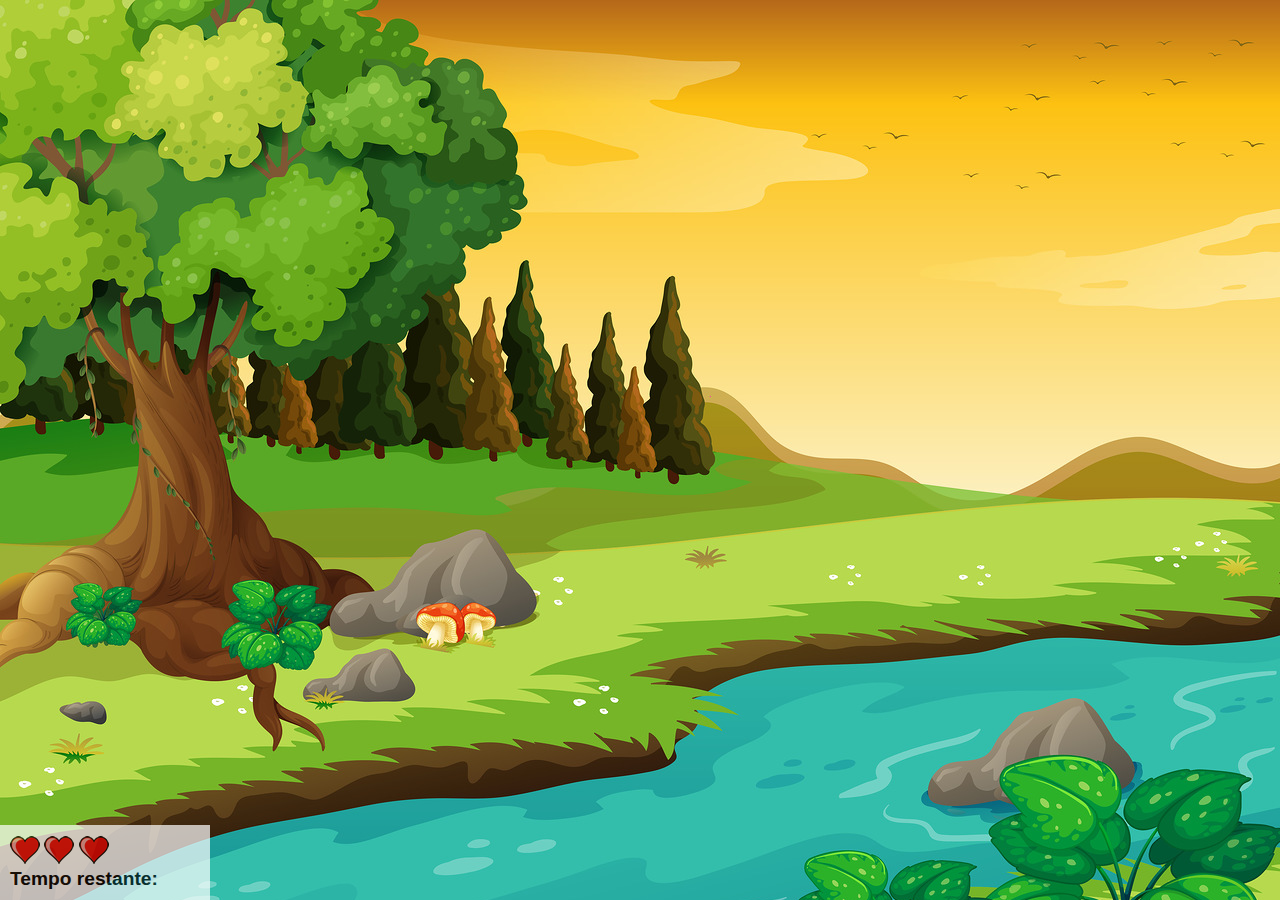
<file: html/app.html>
<!DOCTYPE html>
<html lang="pt-br">
  <head>
    <meta charset="UTF-8" />
    <meta http-equiv="X-UA-Compatible" content="IE=edge" />
    <meta name="viewport" content="width=device-width, initial-scale=1.0" />
    <link rel="stylesheet" href="../css/style.css" />
    <title>Mata mosquito</title>
  </head>
  <body onresize="ajusteViewport()">
    <section id="painel">
      <div id="vidas">
        <img id="v1" src="../img/coracao_cheio.png" alt="coracao-cheio.png" />
        <img id="v2" src="../img/coracao_cheio.png" alt="coracao-cheio.png" />
        <img id="v3" src="../img/coracao_cheio.png" alt="coracao-cheio.png" />
      </div>
      <div id="cronometro">Tempo restante: <span id="tempo"></span></div>
    </section>
    <script src="../JS/app.js"></script>
  </body>
</html>
</file>
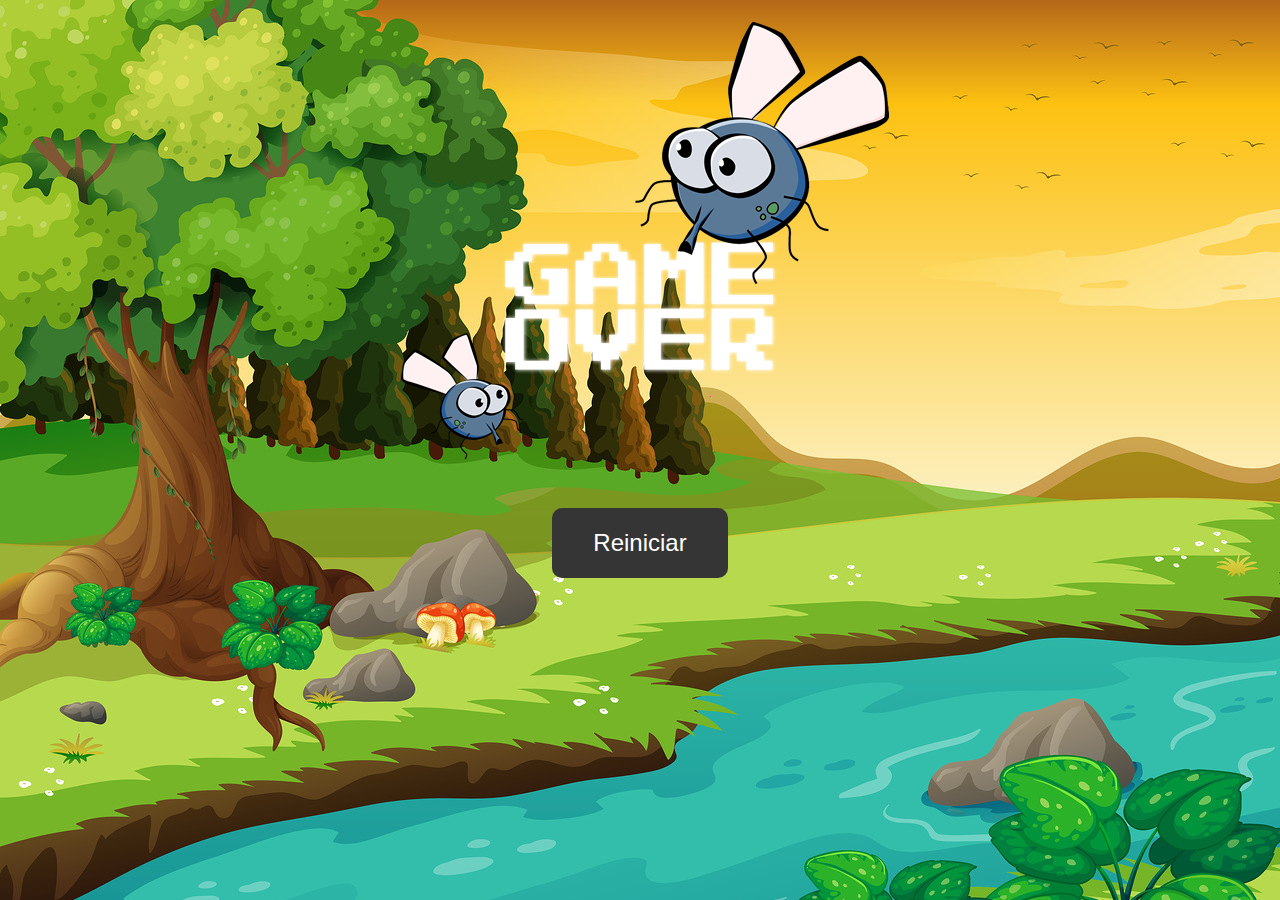
<file: html/gameover.html>
<!DOCTYPE html>
<html lang="en">
  <head>
    <meta charset="UTF-8" />
    <meta http-equiv="X-UA-Compatible" content="IE=edge" />
    <meta name="viewport" content="width=device-width, initial-scale=1.0" />
    <link rel="stylesheet" href="../css/style.css" />
    <title>Game Over!</title>
  </head>
  <body>
    <section id="img-gameover">
      <img src="../img/game_over.png" alt="game-over.png" />
    </section>
    <section id="gameover-button">
      <button onclick="window.location.href='start.html'" type="button">
        Reiniciar
      </button>
    </section>
  </body>
</html>
</file>
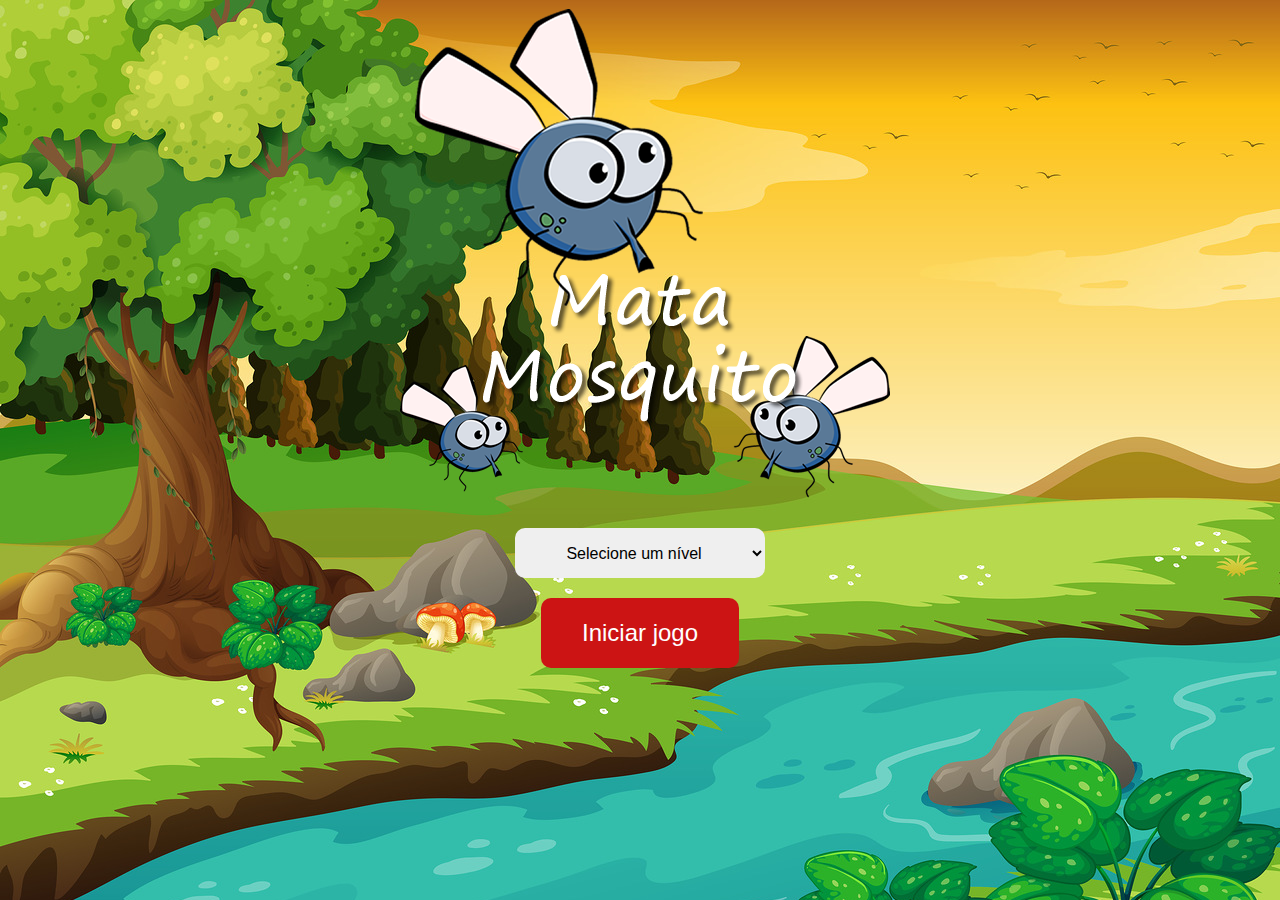
<file: html/start.html>
<!DOCTYPE html>
<html lang="en">
  <head>
    <meta charset="UTF-8" />
    <meta http-equiv="X-UA-Compatible" content="IE=edge" />
    <meta name="viewport" content="width=device-width, initial-scale=1.0" />
    <link rel="stylesheet" href="../css/style.css" />
    <title>Mata mosquito</title>
  </head>
  <body>
    <section id="start-img">
      <img src="../img/game.png" alt="game.png" />
    </section>
    <section id="nivel-jogo">
      <select name="nivel" id="nivel">
        <option value="selecione">Selecione um nível</option>
        <option value="facil">Fácil</option>
        <option value="normal">Normal</option>
        <option value="dificil">Difícil</option>
      </select>
    </section>
    <section id="start-button">
      <button onclick="iniciaJogo()" type="button">Iniciar jogo</button>
    </section>

    <script src="../JS/start.js"></script>
  </body>
</html>
</file>
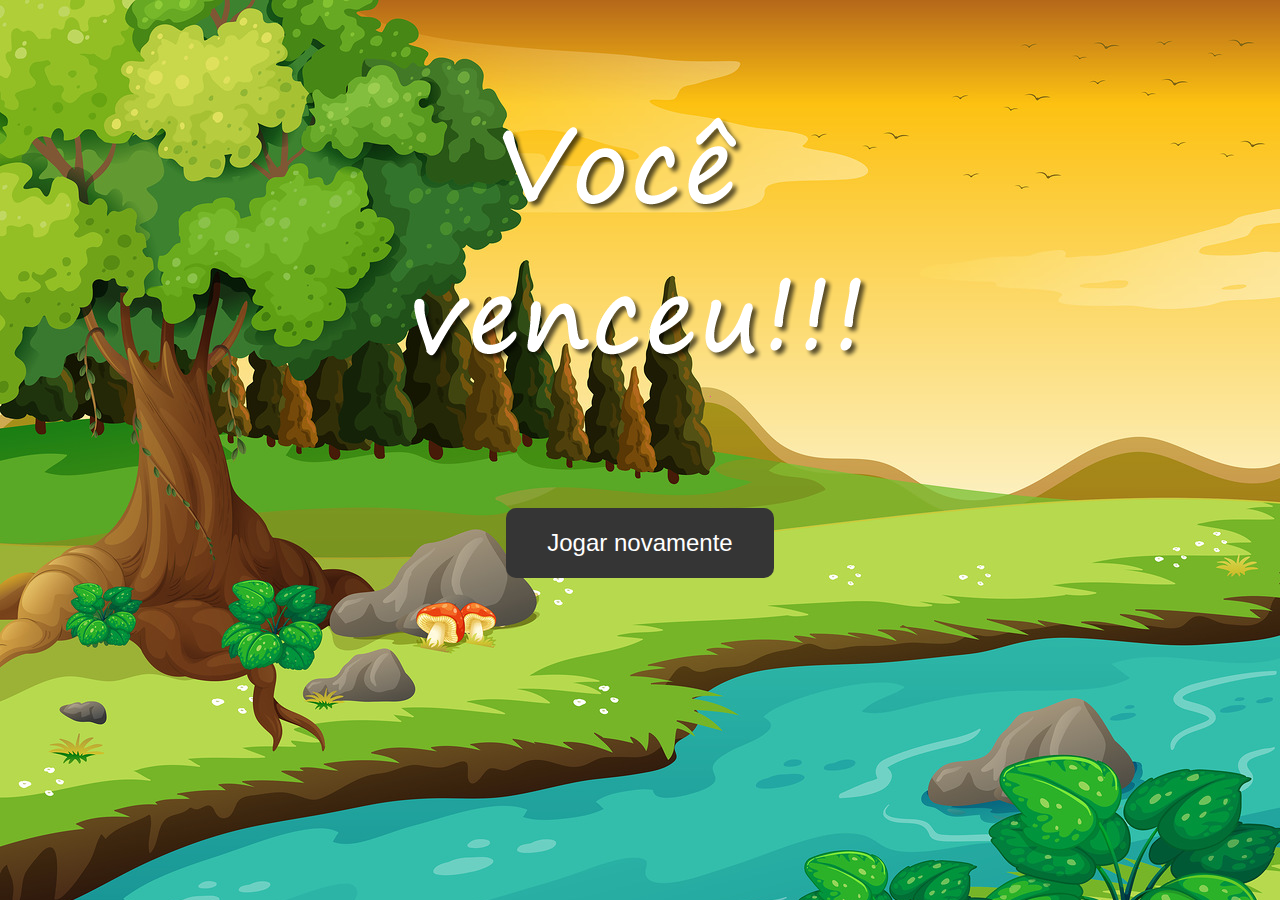
<file: html/vitoria.html>
<!DOCTYPE html>
<html lang="en">
  <head>
    <meta charset="UTF-8" />
    <meta http-equiv="X-UA-Compatible" content="IE=edge" />
    <meta name="viewport" content="width=device-width, initial-scale=1.0" />
    <link rel="stylesheet" href="../css/style.css" />
    <title>Você venceu!</title>
  </head>
  <body>
    <section id="img-vitoria">
      <img src="../img/vitoria.png" alt="vitoria.png" />
    </section>
    <section id="button-vitoria">
      <button onclick="window.location.href='start.html'" type="butoon">
        Jogar novamente
      </button>
    </section>

    <script></script>
  </body>
</html>
</file>
<file: css/style.css>
html {
  cursor: url(../img/mata_mosca.png) 30 30, auto;
}
body {
  background: url(../img/bg.jpg) no-repeat;
  background-size: 100%;
  font-family: -apple-system, BlinkMacSystemFont, "Segoe UI", Roboto, Oxygen,
    Ubuntu, Cantarell, "Open Sans", "Helvetica Neue", sans-serif;
}
#painel {
  position: absolute;
  width: 190px;
  padding: 10px;
  left: 0;
  bottom: 0px;
  border-top: 1px solid #fff;
  background: #fff;
  opacity: 0.7;
}
#vidas {
  float: left;
}
#cronometro {
  float: left;
  font-size: 1.2em;
  font-weight: bold;
}
.mosca1 {
  width: 50px;
  height: 50px;
}
.mosca2 {
  width: 70px;
  height: 70px;
}
.mosca3 {
  width: 90px;
  height: 90px;
}
.ladoA {
  transform: scaleX(1);
}
.ladoB {
  transform: scaleX(-1);
}

/*formatação geral img*/ /*pagina start/ game over / vitoria*/
#start-img,
#img-gameover,
#img-vitoria,
#nivel-jogo,
#start-button,
#gameover-button,
#button-vitoria {
  display: flex;
  justify-content: center;
}
/*formatação geral botão*/
button {
  background-color: #353535;
  color: #fff;
  padding: 20px 40px;
  border: 1px solid transparent;
  border-radius: 10px;
  font-size: 1.5em;
}
button:hover {
  background: #414141;
}

/*página start*/
#nivel-jogo select {
  width: 250px;
  height: 50px;
  padding: 10px 5px;
  margin: 20px 0;
  border-radius: 10px;
  border: none;
  text-align: center;
  font-size: 1em;
}
#start-button button {
  background-color: #cc1414;
  color: #fff;
  padding: 20px 40px;
  border: 1px solid transparent;
  border-radius: 10px;
  font-size: 1.5em;
}
#start-button button:hover {
  background: #ff2121;
}
</file>
